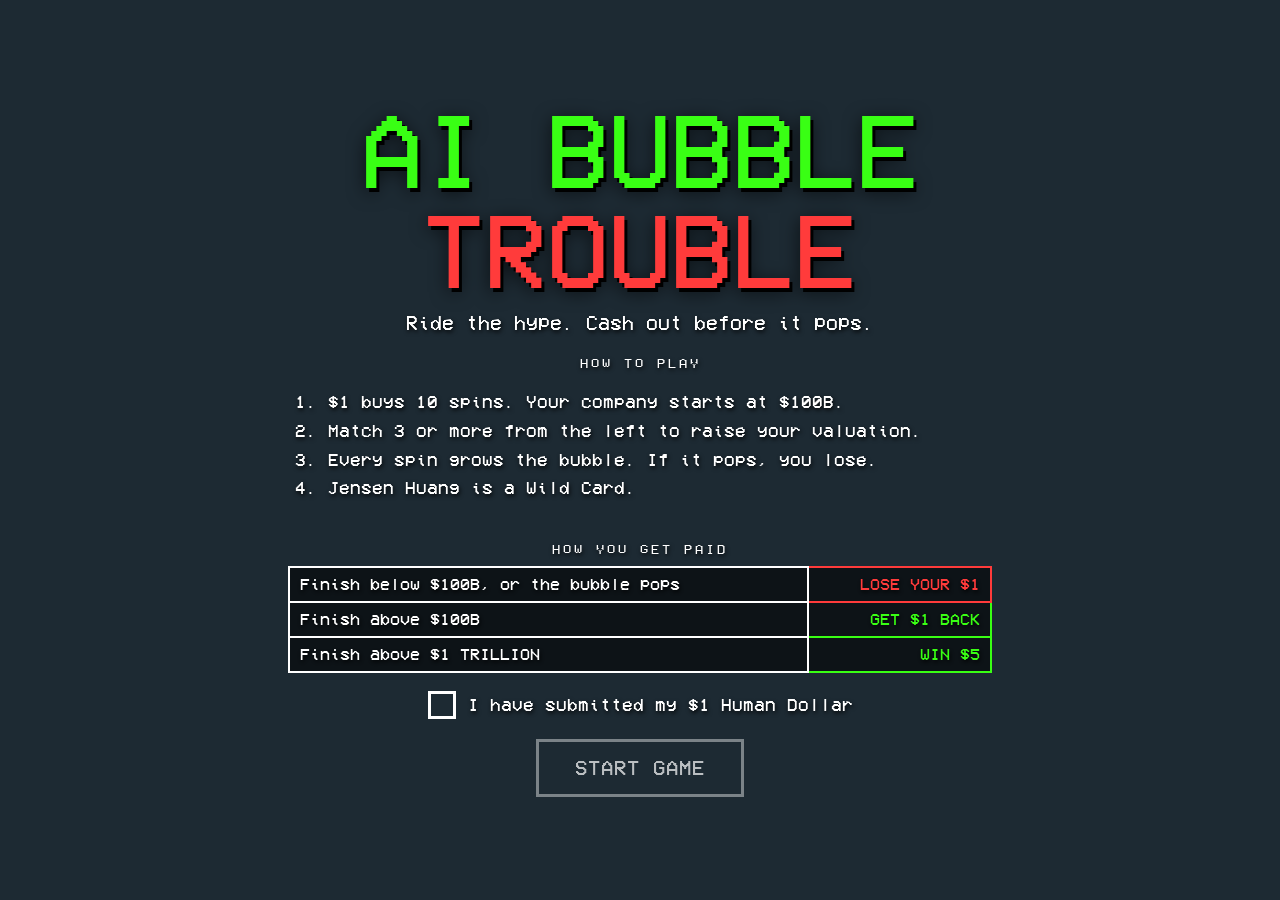
<file: index.html>
<!DOCTYPE html>
<html lang="en">
<head>
  <meta charset="UTF-8">
  <meta name="viewport" content="width=device-width, initial-scale=1.0">
  <title>AI Bubble Trouble</title>
  <link rel="stylesheet" href="style.css">
</head>
<body>

  <main>

    <!-- ============ 1. START SCREEN ============ -->
    <section class="screen active" id="startScreen">
      <!-- Background video: aerial view of the Lake Mariner data center (videos/data-center.mp4) -->
      <video class="intro-video" src="videos/data-center.mp4" autoplay muted loop playsinline></video>
      <div class="panel">
        <h1 class="logo"><span class="logo-green">AI Bubble</span> <span class="logo-red">Trouble</span></h1>
        <p class="tagline">Ride the hype. Cash out before it pops.</p>

        <h2 class="rules-title">How to Play</h2>
        <ol class="rules">
          <li>$1 buys 10 spins. Your company starts at $100B.</li>
          <li>Match 3 or more from the left to raise your valuation.</li>
          <li>Every spin grows the bubble. If it pops, you lose.</li>
          <li>Jensen Huang is a Wild Card.</li>
        </ol>

        <!-- What each ending pays -->
        <table class="payouts">
          <tr><th colspan="2">HOW YOU GET PAID</th></tr>
          <tr class="lose"><td>Finish below $100B, or the bubble pops</td><td>LOSE YOUR $1</td></tr>
          <tr class="win"><td>Finish above $100B</td><td>GET $1 BACK</td></tr>
          <tr class="win"><td>Finish above $1 TRILLION</td><td>WIN $5</td></tr>
        </table>

        <label class="checkbox">
          <input type="checkbox" id="paidCheckbox">
          <span class="box"></span>
          I have submitted my $1 Human Dollar
        </label>

        <button class="btn" id="startButton" disabled>Start Game</button>
      </div>
    </section>


    <!-- ============ 2. GAME SCREEN ============ -->
    <section class="screen" id="gameScreen">
      <!-- Scrolling stock tickers on all four edges. screen.js fills and moves them;
           they speed up as the game goes on. -->
      <div class="ticker ticker-top"><div class="ticker-track"></div></div>
      <div class="ticker ticker-bottom"><div class="ticker-track"></div></div>
      <div class="ticker ticker-left"><div class="ticker-track"></div></div>
      <div class="ticker ticker-right"><div class="ticker-track"></div></div>

      <div class="machine">

        <!-- Top: the latest breaking news -->
        <div class="headline" id="headline"></div>

        <!-- Middle: the 5 × 3 grid. Winning lines are drawn on top. -->
        <div class="reels" id="reels">
          <!-- Left: the bubble meter. It fills as the bubble grows; full = it pops. -->
          <div class="meter bubble-meter" id="bubbleMeter">
            <span class="meter-label">Bubble</span>
            <div class="meter-track"><div class="meter-fill" id="bubbleFill"></div></div>
            <span class="meter-value" id="bubbleMeterValue">0%</span>
            <!-- Hidden until the bubble pops: then it swells out of the meter and covers the screen -->
            <div class="bubble" id="bubble"></div>
          </div>
          <!-- Right: the valuation meter. Winnings fly into it. Finish above the BREAK EVEN line. -->
          <div class="meter goal-meter" id="goalMeter">
            <span class="meter-label">Valuation</span>
            <div class="meter-track">
              <div class="meter-fill" id="goalFill"></div>
              <div class="jackpot-mark">Jackpot</div>
              <div class="goal-line"><span>Break even</span></div>
            </div>
            <span class="meter-value" id="goalValue">$100B</span>
          </div>
          <div class="reel-box"><div class="reel" id="reel0"></div></div>
          <div class="reel-box"><div class="reel" id="reel1"></div></div>
          <div class="reel-box"><div class="reel" id="reel2"></div></div>
          <div class="reel-box"><div class="reel" id="reel3"></div></div>
          <div class="reel-box"><div class="reel" id="reel4"></div></div>
        </div>

        <!-- What just happened -->
        <p class="message" id="message"></p>

        <!-- Bottom: numbers on the left, SPIN in the middle, win and bubble on the right -->
        <footer class="info-bar">
          <div class="info spins-box">
            <span class="label">Spins left</span>
            <span class="value" id="spinsLeft">10</span>
          </div>

          <div class="spin-controls" id="spinControls">
            <button class="spin" id="spinButton">SPIN</button>
            <button class="auto" id="autoButton">AUTO<br>SPIN</button>
          </div>

          <!-- A small chart of the valuation, one bar per spin -->
          <div class="spin-chart">
            <span class="spin-chart-label">VALUATION / SPIN</span>
            <div class="spin-chart-bars" id="spinChart"></div>
          </div>

          <!-- Not shown any more (the valuation meter replaced them), but the code still
               keeps count: Total Raised appears on the end screen. -->
          <div class="hidden">
            <span id="totalRaised">$0</span>
            <span id="lastWin">$0</span>
            <span id="streak"></span>
          </div>
        </footer>

        <!-- Breaking news card: pops up in the middle when a NEWS symbol lands, then slides
             up and fades away. It never stops the game: read it or keep spinning. -->
        <div class="news-card" id="newsCard">
          <div class="news-card-picture" id="newsCardPicture"></div>
          <div class="news-card-text">
            <div class="news-card-tag"><span class="news-dot">!</span> Breaking news</div>
            <h2 class="news-card-headline" id="newsCardHeadline"></h2>
            <p class="news-card-effect" id="newsCardEffect"></p>
          </div>
        </div>

        <!-- Full-screen breaking news pop-up (only for stories marked fullScreen: the Jensen finale) -->
        <div class="news-popup hidden" id="newsPopup">
          <!-- The news symbol (so it's clear where the story came from), the photo,
               the headline and what it does -->
          <span class="news-dot news-icon">!</span>
          <div class="news-picture" id="newsPicture"></div>
          <h2 class="news-headline" id="newsHeadline"></h2>
          <p class="news-effect" id="newsEffect"></p>
        </div>

        <!-- Big win banner (LINE GO UP ... AGI ACHIEVED) -->
        <div class="win-banner" id="winBanner"></div>

        <!-- Final round pop-up (hidden until the last spin).
             Double Down is the big, obvious choice. Cash Out is small.
             The odds are hidden. If time runs out, it doubles down for you. -->
        <div class="final-round hidden" id="finalRound">
          <div class="final-title">FINAL ROUND</div>
          <p class="final-pitch" id="finalPitch"></p>
          <button class="btn dare" id="doubleDownButton">DOUBLE DOWN<small>One more spin: win $5 or lose it all</small></button>
          <p class="social-proof" id="socialProof"></p>
          <div class="decision-timer"><div id="decisionTimer"></div></div>
          <p class="decision-note" id="decisionNote"></p>
          <button class="cash-out-link" id="cashOutButton">or cash out and get your $1 back</button>
        </div>

      </div>
    </section>


    <!-- ============ 3. END SCREEN ============ -->
    <section class="screen" id="endScreen">
      <!-- The $5 win: a single money photo behind the result (shown instead of the slideshow). -->
      <img class="end-money" src="images/backgrounds/money.jpg" alt="">
      <!-- Slideshow behind the result: data center photos fade from one to the next.
           To add a photo, copy a line and change the file name (and update style.css). -->
      <div class="end-slideshow">
        <img src="images/backgrounds/data-center.jpg" alt="">
        <img src="images/backgrounds/data-center-2.jpg" alt="">
        <img src="images/backgrounds/data-center-3.jpg" alt="">
      </div>
      <div class="panel">
        <div class="end-icon" id="endIcon"></div>
        <h1 class="end-title" id="endTitle"></h1>
        <p class="end-text" id="endText"></p>
        <div class="reveal" id="reveal"></div>
        <div class="ticket hidden" id="ticket"></div>
        <button class="btn" id="resetButton">Reset</button>
      </div>
    </section>

  </main>


  <!-- Layers for the pop and money rain effects -->
  <div class="flash" id="flash"></div>
  <div class="effects" id="effects"></div>
  <div class="burst-banner" id="burstBanner">THE BUBBLE HAS BURST</div>

  <!-- The bubble pop: red floods the screen out of the bubble meter, and the
       valuation counts down to $0 in huge numbers -->
  <div class="flood" id="flood">
    <div class="crash">
      <div class="crash-label">Valuation</div>
      <div class="crash-number" id="crashNumber">$0</div>
      <div class="crash-note">The bubble popped</div>
    </div>
  </div>


  <!-- Scripts: order matters, each file uses the ones above it -->
  <script src="js/drawings.js"></script>      <!-- built-in pictures (no need to edit) -->
  <script src="js/settings.js"></script>      <!-- the numbers -->
  <script src="js/symbols.js"></script>       <!-- the reel symbols and their photos -->
  <script src="js/news-events.js"></script>   <!-- news events wording -->
  <script src="js/game.js"></script>
  <script src="js/sound.js"></script>
  <script src="js/screen.js"></script>
</body>
</html>
</file>
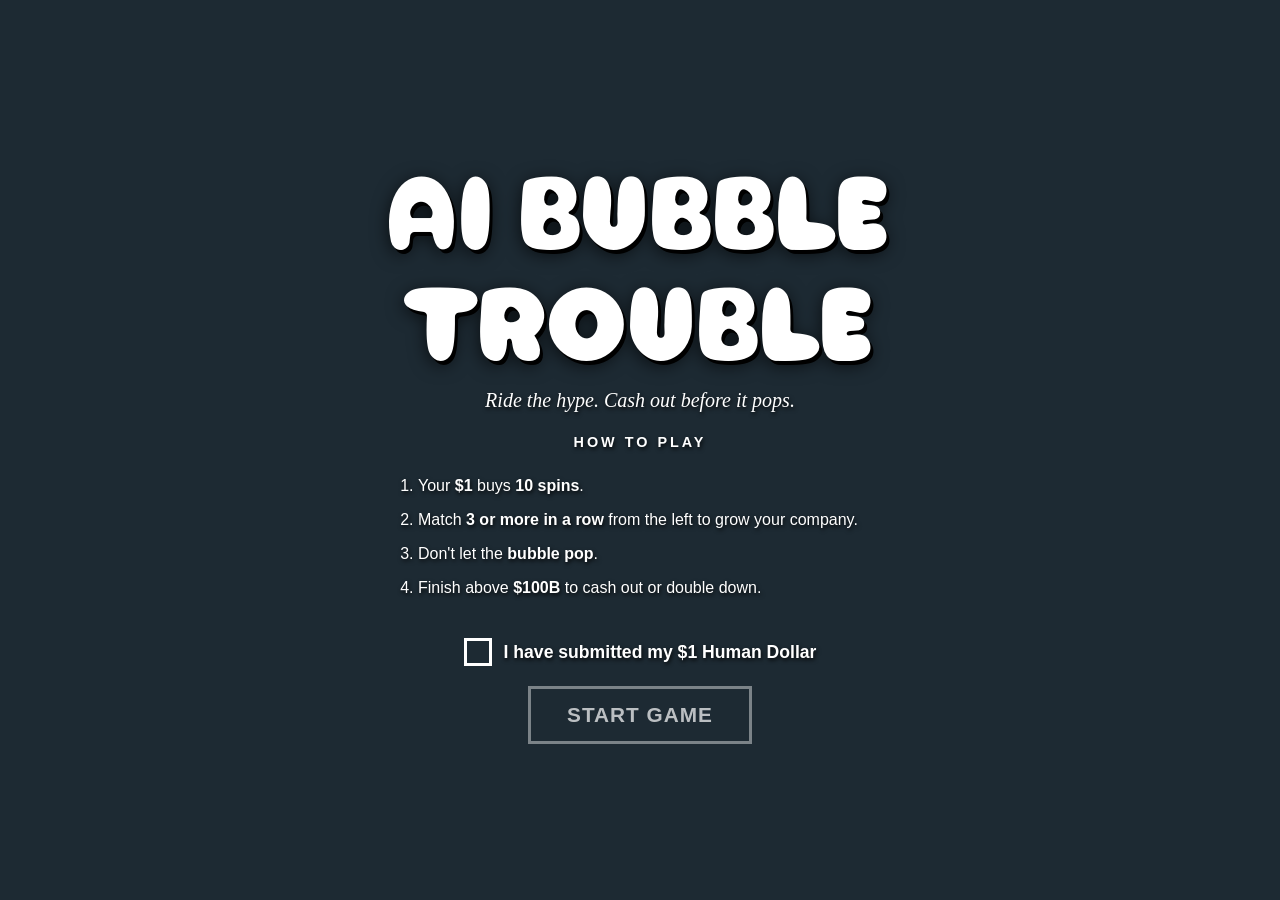
<file: ai-bubble-trouble 8/index.html>
<!DOCTYPE html>
<html lang="en">
<head>
  <meta charset="UTF-8">
  <meta name="viewport" content="width=device-width, initial-scale=1.0">
  <title>AI Bubble Trouble</title>
  <link rel="stylesheet" href="style.css">
</head>
<body>

  <main>

    <!-- ============ 1. START SCREEN ============ -->
    <section class="screen active" id="startScreen">
      <!-- Background video: aerial view of the Lake Mariner data center (videos/data-center.mp4) -->
      <video class="intro-video" src="videos/data-center.mp4" autoplay muted loop playsinline></video>
      <div class="panel">
        <h1 class="logo">AI <span>Bubble</span> Trouble</h1>
        <p class="tagline">Ride the hype. Cash out before it pops.</p>

        <h2 class="rules-title">How to Play</h2>
        <ol class="rules">
          <li>Your <strong>$1</strong> buys <strong>10 spins</strong>.</li>
          <li>Match <strong>3 or more in a row</strong> from the left to grow your company.</li>
          <li>Don't let the <strong>bubble pop</strong>.</li>
          <li>Finish above <strong>$100B</strong> to cash out or double down.</li>
        </ol>

        <label class="checkbox">
          <input type="checkbox" id="paidCheckbox">
          <span class="box"></span>
          I have submitted my $1 Human Dollar
        </label>

        <button class="btn" id="startButton" disabled>Start Game</button>
      </div>
    </section>


    <!-- ============ 2. GAME SCREEN ============ -->
    <section class="screen" id="gameScreen">
      <div class="machine">

        <!-- Top: the latest breaking news -->
        <div class="headline" id="headline"></div>

        <!-- Middle: the 5 × 3 grid. Winning lines are drawn on top. -->
        <div class="reels" id="reels">
          <div class="reel-box"><div class="reel" id="reel0"></div></div>
          <div class="reel-box"><div class="reel" id="reel1"></div></div>
          <div class="reel-box"><div class="reel" id="reel2"></div></div>
          <div class="reel-box"><div class="reel" id="reel3"></div></div>
          <div class="reel-box"><div class="reel" id="reel4"></div></div>
          <svg class="payline-layer" id="paylineLayer"></svg>
        </div>

        <!-- What just happened -->
        <p class="message" id="message"></p>

        <!-- Bottom: numbers on the left, SPIN in the middle, win and bubble on the right -->
        <footer class="info-bar">
          <div class="info spins-box">
            <span class="label">Spins left</span>
            <span class="value" id="spinsLeft">10</span>
          </div>
          <!-- The big number only ever goes up. The real valuation is the small one below it. -->
          <div class="info valuation-box">
            <span class="label">Total raised</span>
            <span class="value" id="totalRaised">$0</span>
          </div>

          <div class="spin-controls" id="spinControls">
            <button class="spin" id="spinButton">SPIN</button>
          </div>

          <div class="info win-box">
            <span class="label">Win</span>
            <span class="value win-value" id="lastWin">$0</span>
            <span class="streak" id="streak"></span>
          </div>

          <!-- The Bubble. It grows each spin and explodes across the screen when it pops. -->
          <div class="info bubble-slot">
            <div class="bubble" id="bubble">
              <span id="bubblePercent">0%</span>
              <small>BUBBLE</small>
            </div>
          </div>
        </footer>

        <!-- Breaking news pop-up (shows when a NEWS symbol lands) -->
        <div class="news-popup hidden" id="newsPopup">
          <div class="news-tag" id="newsTag"></div>
          <div class="news-picture" id="newsPicture"></div>
          <h2 class="news-headline" id="newsHeadline"></h2>
          <p class="news-effect" id="newsEffect"></p>
          <p class="news-when" id="newsWhen"></p>
          <div class="news-timer"><div id="newsTimer"></div></div>
        </div>

        <!-- Big win banner (LINE GO UP ... AGI ACHIEVED) -->
        <div class="win-banner" id="winBanner"></div>

        <!-- Final round pop-up (hidden until the last spin).
             Double Down is the big, obvious choice. Cash Out is small.
             The odds are hidden. If time runs out, it doubles down for you. -->
        <div class="final-round hidden" id="finalRound">
          <div class="final-title">FINAL ROUND</div>
          <p class="final-pitch" id="finalPitch"></p>
          <button class="btn dare" id="doubleDownButton">DOUBLE DOWN<small>Go for $5</small></button>
          <p class="social-proof" id="socialProof"></p>
          <div class="decision-timer"><div id="decisionTimer"></div></div>
          <p class="decision-note" id="decisionNote"></p>
          <button class="cash-out-link" id="cashOutButton">or cash out for $1</button>
        </div>

      </div>
    </section>


    <!-- ============ 3. END SCREEN ============ -->
    <section class="screen" id="endScreen">
      <div class="panel">
        <div class="end-icon" id="endIcon"></div>
        <h1 class="end-title" id="endTitle"></h1>
        <p class="end-text" id="endText"></p>
        <div class="reveal" id="reveal"></div>
        <div class="ticket hidden" id="ticket"></div>
        <button class="btn" id="resetButton">Reset</button>
      </div>
    </section>

  </main>


  <!-- Layers for the pop and money rain effects -->
  <div class="flash" id="flash"></div>
  <div class="effects" id="effects"></div>
  <div class="burst-banner" id="burstBanner">THE BUBBLE HAS BURST</div>


  <!-- Scripts: order matters, each file uses the ones above it -->
  <script src="js/drawings.js"></script>      <!-- built-in pictures (no need to edit) -->
  <script src="js/settings.js"></script>      <!-- the numbers -->
  <script src="js/symbols.js"></script>       <!-- the reel symbols and their photos -->
  <script src="js/news-events.js"></script>   <!-- news events wording -->
  <script src="js/game.js"></script>
  <script src="js/sound.js"></script>
  <script src="js/screen.js"></script>
</body>
</html>
</file>
<file: style.css>
/* =====================================================================
   AI BUBBLE TROUBLE · STYLES
   A stock-trading-terminal look: black, white, green (up) and red (down).
   One font everywhere: VCR OSD Mono, the pixel "LED board" font.

   Sections:
     1. Colors, fonts and sizes
     2. Page basics
     3. Buttons
     4. Start and end screens
     5. Game screen: top bar and reels
     6. Game screen: bottom bar and SPIN button
     7. Pop-ups: breaking news and final round
     9. The Bubble
    10. Effects (money rain, the pop)
    11. Rising tension (danger / critical / collapse)
    12. Smaller screens
   ===================================================================== */


/* ---------- 1. Colors, fonts and sizes ---------- */
:root {
  --black: #000;
  --white: #fff;
  --light-gray: #eee;
  --gray: #888;

  /* One font for everything: VCR OSD Mono (fonts/vcr-osd-mono.ttf).
     Both names point at it; they are left over from when there were two fonts. */
  --sans: "VCR OSD Mono", "Courier New", monospace;
  --serif: "VCR OSD Mono", "Courier New", monospace;
  --up: #39ff14;     /* green: up, good */
  --down: #ff3b3b;   /* red: down, bad */

  /* How big one symbol is. 250px = space for everything else on the screen. */
  --ticker: 22px;   /* how thick the stock tickers around the edge are */
  --row-height: clamp(70px, min(calc((100vh - 225px) / 3), calc((100vw - 520px) / 5)), 340px);   /* also leaves room at the sides for the two meters */
  --gap: 10px;              /* the white space between symbols */
}


/* ---------- 2. Page basics ---------- */
* { box-sizing: border-box; margin: 0; padding: 0; border-radius: 0; }

body {
  min-height: 100vh;
  font-family: var(--serif);
  color: var(--black);
  background: var(--white);
  overflow-x: hidden;
}

main {
  min-height: 100vh;
  display: flex;
  align-items: center;
  justify-content: center;
  padding: 10px 12px;
}

.screen { display: none; width: 100%; justify-content: center; }
.screen.active { display: flex; animation: fade-in 0.3s ease; }
@keyframes fade-in { from { opacity: 0; } }

.hidden { display: none !important; }

@font-face { font-family: "VCR OSD Mono"; src: url("fonts/vcr-osd-mono.ttf") format("truetype"); }
/* The font comes in one weight, so the browser is told not to fake a bold or an italic */
body { font-synthesis: none; }


/* ---------- 3. Buttons ---------- */
/* Default: black with white text. Add "outline" for white with black text. */
.btn {
  padding: 14px 36px;
  font-family: var(--serif);
  font-size: 1.3rem;
  font-weight: 700;
  text-transform: uppercase;
  letter-spacing: 1px;
  color: var(--white);
  background: var(--black);
  border: 3px solid var(--black);
  cursor: pointer;
}
.btn:hover:not(:disabled)  { background: #333; }
.btn:active:not(:disabled) { transform: translateY(2px); }
.btn:disabled { color: var(--gray); background: var(--light-gray); border-color: var(--light-gray); cursor: not-allowed; }
.btn small { display: block; margin-top: 2px; font-size: 0.8rem; font-weight: 400; text-transform: none; letter-spacing: 0; }

.btn.outline { color: var(--black); background: var(--white); }
.btn.outline:hover { background: var(--light-gray); }


/* ---------- 4. Start and end screens ---------- */
.panel {
  width: 100%;
  max-width: 760px;
  padding: 24px 28px;
  text-align: center;
  background: var(--white);
}

.logo { font-family: var(--sans); font-size: clamp(2.6rem, 7vw, 4.6rem); font-weight: 400; line-height: 1.05; text-transform: uppercase; }
.logo span { display: inline-block; padding: 0 8px; color: var(--white); background: var(--black); }

.tagline     { margin: 10px 0 22px; font-family: var(--serif); font-size: 1.25rem; }
.rules-title { margin-bottom: 10px; font-family: var(--sans); font-size: 0.9rem; letter-spacing: 3px; text-transform: uppercase; }
.rules {
  margin-bottom: 32px;                  /* air between the rules and HOW YOU GET PAID */
  padding: 4px 0 4px 40px;
  text-align: left;
  font-size: 1.1rem;
  line-height: 1.35;
}
.rules li { margin: 5px 0; }
/* The three ways a game can end, and what each one pays */
.payouts { width: 100%; margin: 0 0 18px; border-collapse: collapse; font-size: 1.05rem; text-align: left; }
.payouts th { padding: 0 0 8px; font-weight: 400; font-size: 0.9rem; letter-spacing: 3px; text-align: center; text-transform: uppercase; }   /* the same size as HOW TO PLAY */
.payouts td { padding: 7px 10px; border: 2px solid currentColor; }
.payouts td:last-child { text-align: right; white-space: nowrap; }
.payouts .win  td:last-child { color: var(--up); }
.payouts .lose td:last-child { color: var(--down); }
#startScreen .payouts td { background: rgba(0, 0, 0, 0.55); }

/* The "I have submitted my $1" checkbox */
.checkbox {
  display: flex;
  align-items: center;
  justify-content: center;
  gap: 12px;
  margin-bottom: 20px;
  font-size: 1.1rem;
  font-weight: 700;
  cursor: pointer;
}
.checkbox input { position: absolute; opacity: 0; }
.checkbox .box { width: 28px; height: 28px; display: grid; place-items: center; border: 3px solid var(--black); }
.checkbox input:checked + .box { background: var(--black); }
.checkbox input:checked + .box::after { content: "✓"; color: var(--white); font-weight: 700; }
.checkbox input:focus-visible + .box { outline: 3px solid var(--gray); outline-offset: 3px; }

/* Start screen: the data center video fills the page behind the white text.
   To use a different video, replace videos/data-center.mp4. */
body:has(#startScreen.active) { background: #1d2a33; }
.intro-video {
  position: fixed;
  inset: 0;
  z-index: -2;
  width: 100%;
  height: 100%;
  object-fit: cover;
}
#startScreen .panel { color: var(--white); background: none; text-shadow: 1px 2px 4px rgba(0, 0, 0, 0.9); }   /* drop shadow so the small text reads over the video */
#startScreen .btn { text-shadow: none; }
#startScreen .logo { text-shadow: 3px 4px 0 var(--black), 0 4px 18px rgba(0, 0, 0, 0.7); }   /* black drop shadow over the video */
/* The title is huge on the intro: it grows with the screen's width and height, and is allowed
   to be wider than the rules panel under it */
#startScreen .logo {
  width: calc(100% + 160px);
  max-width: 96vw;
  margin: 0 0 0 -80px;
  font-size: clamp(2.6rem, min(8.2vw, 12.4vh), 6.8rem);
  line-height: 0.95;
}
/* Shorter screens (a laptop's 720p): the same content, a little tighter, so the intro still fits */
@media (max-height: 800px) {
  #startScreen .panel   { padding-top: 8px; padding-bottom: 8px; }
  #startScreen .tagline { margin: 4px 0 10px; font-size: 1.1rem; }
  #startScreen .rules-title { margin-bottom: 4px; }
  #startScreen .rules   { margin-bottom: 20px; padding-top: 0; padding-bottom: 0; font-size: 1rem; line-height: 1.25; }
  #startScreen .rules li { margin: 2px 0; }
  #startScreen .payouts { margin-bottom: 10px; font-size: 0.95rem; }
  #startScreen .payouts td { padding: 4px 10px; }
  #startScreen .checkbox { margin-bottom: 12px; }
}
#startScreen .logo span { display: block; padding: 0; background: none; }
#startScreen .logo .logo-green { color: var(--up); }    /* AI BUBBLE in green ... */
#startScreen .logo .logo-red   { color: var(--down); }  /* ... TROUBLE in red */
#startScreen .checkbox .box { border-color: var(--white); }
#startScreen .checkbox input:checked + .box { background: var(--white); }
#startScreen .checkbox input:checked + .box::after { color: var(--black); }
#startScreen .btn { color: var(--black); background: var(--white); border-color: var(--white); }
#startScreen .btn:hover:not(:disabled) { background: var(--light-gray); }
#startScreen .btn:disabled { color: var(--white); background: none; border-color: rgba(255, 255, 255, 0.6); opacity: 0.7; }

/* End screen */
.end-icon  { margin-bottom: 6px; font-size: 5rem; }
.end-title { margin-bottom: 10px; font-size: clamp(2.2rem, 8vw, 3.4rem); font-weight: 400; text-transform: uppercase; }   /* YOU LOST YOUR DOLLAR */
.end-text  { margin-bottom: 22px; font-size: 1.1rem; line-height: 1.5; }
/* End screen: a slideshow of data center photos behind the result card.
   Each photo shows for 5 seconds, then fades into the next (15 seconds for all 3).
   Adding a 4th photo? Add it in index.html, change 15s to 20s, and give it a 15s delay. */
body:has(#endScreen.active) { background: #333; }
.end-slideshow { position: fixed; inset: 0; z-index: -1; overflow: hidden; }
.end-slideshow img {
  position: absolute;
  inset: 0;
  width: 100%;
  height: 100%;
  object-fit: cover;
  opacity: 0;
  animation: slideshow 15s linear infinite;
}
.end-slideshow img:nth-child(2) { animation-delay: 5s; }
.end-slideshow img:nth-child(3) { animation-delay: 10s; }
@keyframes slideshow {
  0%   { opacity: 0; }
  8%   { opacity: 1; }   /* fade in over about a second */
  33%  { opacity: 1; }
  41%  { opacity: 0; }   /* fade out while the next one fades in */
  100% { opacity: 0; }
}

/* The $5 win swaps the data center slideshow for the money photo */
.end-money { display: none; position: fixed; inset: 0; z-index: -1; width: 100%; height: 100%; object-fit: cover; }
#endScreen.jackpot .end-money { display: block; }
#endScreen.jackpot .end-slideshow { display: none; }

#endScreen.lost .panel   { color: var(--white); background: var(--black); }
#endScreen.lost .btn     { color: var(--black); background: var(--white); border-color: var(--white); }

/* Cash-out ticket */
.ticket {
  max-width: 340px;
  margin: 0 auto 22px;
  padding: 14px 16px;
  text-align: left;
  border: 2px dashed var(--black);
}
.ticket-head { padding-bottom: 8px; margin-bottom: 8px; font-weight: 700; text-align: center; border-bottom: 2px dashed var(--black); }
.ticket-row  { font-family: var(--sans); display: flex; justify-content: space-between; gap: 10px; padding: 2px 0; font-size: 0.9rem; }
.ticket-foot { padding-top: 8px; margin-top: 8px; font-size: 0.8rem; text-align: center; border-top: 2px dashed var(--black); }


/* ---------- 5. Game screen: top bar and reels ---------- */
/* The black-and-white chip photo fills the page behind the game. --dim darkens it
   (0 = not at all); it only goes fully dark when the bubble pops.
   To use a different photo, replace images/backgrounds/chip-bw.jpg. */
body { --dim: 0.55; }   /* the photo is very busy, so it is darkened to keep the text readable */
body:has(#gameScreen.active) {
  background: linear-gradient(rgba(0, 0, 0, var(--dim)), rgba(0, 0, 0, var(--dim))),
              #000 url("images/backgrounds/chip-bw.jpg") center / cover no-repeat fixed;
}
/* ----- Stock tickers on all four edges of the game screen ----- */
#gameScreen { padding: var(--ticker); }
.ticker {
  position: fixed;
  z-index: 5;
  overflow: hidden;
  background: var(--black);
  font-family: var(--sans);
  font-size: 0.8rem;
  line-height: var(--ticker);
  white-space: nowrap;
  text-shadow: none;
}
.ticker-top    { top: 0; left: 0; right: 0; height: var(--ticker); }
.ticker-bottom { bottom: 0; left: 0; right: 0; height: var(--ticker); }
.ticker-left   { left: 0; top: var(--ticker); bottom: var(--ticker); width: var(--ticker); }
.ticker-right  { right: 0; top: var(--ticker); bottom: var(--ticker); width: var(--ticker); }
.ticker-left, .ticker-right { writing-mode: vertical-rl; }   /* the side ones read top to bottom */
.ticker-track { display: inline-block; will-change: transform; }
.ticker-track span { margin: 0 14px; }
.ticker-left .ticker-track span, .ticker-right .ticker-track span { margin: 14px 0; }
.ticker .up   { color: var(--up); }
.ticker .down { color: var(--down); }
.ticker .flat { color: var(--white); }

.machine {
  position: relative;
  width: 100%;              /* fills the whole screen */
  padding: 12px 18px 10px;
  text-align: center;
  color: var(--white);
  text-shadow: 1px 2px 4px rgba(0, 0, 0, 0.6);   /* drop shadow so white text reads over the sky */
}
.spin, .bubble, .news-popup, .final-round { text-shadow: none; }

/* Breaking news headline across the top */

/* The line of text above the reels and the one below them are switched off.
   (Delete this rule to bring them back.) */
.headline, .message { display: none !important; }

.headline {                 /* news headline: Times New Roman */
  min-height: 2em;
  margin-bottom: 8px;
  display: flex;
  align-items: center;
  justify-content: center;
  padding: 6px 12px;
  font-family: var(--serif);
  font-size: 1.6rem;
  font-weight: 400;
}
.headline.slam { animation: slam 0.4s ease-out; }
@keyframes slam { from { transform: scale(1.15); opacity: 0; } }

/* The 5 reels: square symbols side by side, centered */
.reels {
  position: relative;
  width: fit-content;
  margin: 0 auto;
  display: flex;
  gap: 10px;
}
/* ----- The two meters beside the reels -----
   Left: the bubble (white, fills toward the pop). Right: the valuation (green above
   the GOAL line, red below it). */
.meter {
  position: absolute;
  top: 3%;                  /* a little shorter than the reels, with air above and below */
  bottom: 3%;
  width: 64px;
  display: flex;
  flex-direction: column;
  align-items: center;
  gap: 10px;
  font-family: var(--sans);
  text-shadow: none;
}
.bubble-meter { right: calc(100% + 78px); }   /* 78px of space between the reels and each meter */
.goal-meter   { left:  calc(100% + 78px); }
.meter-label { padding: 2px 6px; font-size: 0.7rem; font-weight: 700; letter-spacing: 2px; text-transform: uppercase; white-space: nowrap; background: var(--black); }
.meter-value { padding: 2px 6px; font-size: 1.9rem; font-weight: 700; white-space: nowrap; font-variant-numeric: tabular-nums; background: var(--black); }
.meter-track {
  position: relative;
  flex: 1;
  width: 100%;
  background: rgba(0, 0, 0, 0.75);
  border: 3px solid var(--white);
}
.meter-fill {
  position: absolute;
  left: 0;
  right: 0;
  bottom: 0;
  height: 0;
  background: var(--white);
  transition: height 0.5s cubic-bezier(0.2, 0.8, 0.2, 1), background 0.3s;
}
.goal-meter .meter-fill { background: var(--up); }   /* the valuation bar is always green */
/* JACKPOT, written across the top of the valuation meter */

/* The BREAK EVEN line, halfway up the valuation meter */
.goal-line { position: absolute; left: -8px; right: -8px; bottom: 50%; border-top: 3px dashed var(--white); }
/* JACKPOT, written across the top of the valuation meter ($1 trillion) */
.jackpot-mark {
  position: absolute;
  top: 4px;
  left: 0;
  right: 0;
  z-index: 1;
  font-size: 0.6rem;
  font-weight: 700;
  letter-spacing: 1px;
  text-transform: uppercase;
  text-align: center;
  color: var(--white);
  mix-blend-mode: difference;   /* stays readable when the bar rises behind it */
}
.goal-line span {
  position: absolute;
  left: calc(100% + 4px);
  top: -0.6em;
  padding: 1px 4px;
  font-size: 0.65rem;
  font-weight: 700;
  letter-spacing: 2px;
  text-transform: uppercase;
  background: var(--black);
}
/* The meter jumps a little each time money lands in it */
.goal-meter.bump .meter-track { animation: meter-bump 0.25s ease-out; }
@keyframes meter-bump { 40% { transform: scale(1.12, 1.03); } }
/* When the bubble pops, the meter breaks apart and red floods the screen (see .flood) */
.bubble-meter.broken { animation: meter-break 0.5s ease-in forwards; }
@keyframes meter-break {
  30%  { transform: scale(1.25, 1.06); opacity: 1; }
  100% { transform: scale(2.2, 1.3); opacity: 0; }
}

/* The bubble meter: always red, and it shakes as it gets close to popping */
.bubble-meter .meter-fill { background: var(--down); }
.bubble-meter.danger .meter-value { color: var(--down); }
.bubble-meter.danger { animation: meter-shake 0.18s linear infinite; }
@keyframes meter-shake {
  25% { transform: translate(-3px, 1px) rotate(-0.6deg); }
  50% { transform: translate(2px, -2px); }
  75% { transform: translate(3px, 2px) rotate(0.6deg); }
}
@media (max-width: 1100px) { .meter { display: none; } }           /* no room on a narrow screen */

.reel-box {                 /* the window you look through */
  position: relative;
  width: calc(var(--row-height) - var(--gap));   /* same as the symbol's height, so it's square */
  height: calc(var(--row-height) * 3);   /* shows all 3 rows */
  background: none;         /* see-through: the chip shows behind the symbols */
}
/* The window only clips while a reel is moving (to hide the strip). Once the reels
   land, nothing clips, so a popping circle can swell and burst without being cut off. */
.reel-box.moving { overflow: hidden; }
/* A win lights up every winning symbol with a neon green ring
   (the other symbols stay as they are) */
.symbol img { transition: opacity 0.3s; }
.symbol.win img { outline: 6px solid var(--up); outline-offset: -6px; }   /* drawn just inside the circle, so it never gets cut off */

/* Every symbol is a square. A thin white gap (--gap) separates the symbols in a reel. */
.symbol {
  height: var(--row-height);
  padding: calc(var(--gap) / 2) 0;
  background-clip: content-box;   /* the tile color stops at the gap */
  user-select: none;
}
.symbol svg, .symbol img { width: 100%; height: 100%; display: block; }
.symbol img { object-fit: cover; }   /* non-square photos are cropped to a square */
/* Every CEO and logo sits in a white circle (the news globe doesn't) */
.symbol:not([data-id="news"]) img { background: var(--white); border-radius: 50%; }
/* Logos get room around them inside the circle */
.symbol[data-id="chatgpt"] img,
.symbol[data-id="gemini"] img,
.symbol[data-id="claude"] img { padding: 16%; object-fit: contain; }


/* The symbols are the only thing in color. Everything else is black and white,
   including emoji and news photos. */

/* Winning symbols get a thick black frame, NEWS symbols flash */
/* Winning and NEWS symbols stay still (no bobbing or pulsing) */
/* (When Double Down loses, the whole grid is red NEWS symbols. They stay solid, not faded, until the red flood covers them.) */

/* Message under the reels */
.message {
  min-height: 1.8em;
  margin: 6px 0;
  display: flex;
  align-items: center;
  justify-content: center;
  font-size: 1.5rem;
  font-weight: 400;
}
.message.big  { font-size: 1.7rem; }
.message.meh  { color: #ccc; }


/* ---------- 6. Game screen: bottom bar and SPIN button ---------- */
/* Layout: [spins] [valuation]  [ SPIN ]  [win] [bubble] */
/* Bottom bar: Spins Left on the left, SPIN in the exact middle, AUTO SPIN on the right,
   evenly spaced under the reels */
.info-bar {
  display: grid;
  grid-template-columns: 1fr auto 1fr;
  grid-template-areas: "spins controls chart";
  align-items: center;
  /* as wide as the reels plus both meters, so Spins Left sits under the bubble meter
     and the chart under the valuation meter (each meter is 78px away and 64px wide) */
  width: calc((var(--row-height) - var(--gap)) * 5 + 40px + 2 * (78px + 64px));
  max-width: 100%;
  margin: 0 auto;
  padding: 34px 0 0;   /* space between the reels and the bar */
}
.spins-box     { grid-area: spins; justify-self: start; margin-left: 68px; }   /* starts at the bubble meter's right edge */
.spin-controls { grid-area: controls; display: flex; align-items: center; gap: 72px; }   /* SPIN and AUTO SPIN as a pair, in the middle */
.spin-chart    { grid-area: chart; justify-self: end; }

.info  { display: flex; flex-direction: column; justify-content: center; padding: 6px 8px; }
.label { font-family: var(--sans); font-size: 0.75rem; letter-spacing: 2px; text-transform: uppercase; }
.value { font-family: var(--sans); font-size: 2rem; font-weight: 700; line-height: 1.15; font-variant-numeric: tabular-nums; }
.valuation-box .value { font-size: 2.6rem; }
.sub   { font-size: 0.8rem; color: #ccc; }

/* Little animations when numbers change */
.valuation-box { position: relative; }
/* Total Raised: neon green and bigger while it counts up */
#totalRaised { display: inline-block; transition: transform 0.25s, color 0.25s; }
#totalRaised.counting { color: var(--up); transform: scale(1.25); }
/* The "+$12.4B" that floats up out of Total Raised */
.money-float {
  position: absolute;
  left: 50%;
  bottom: 70%;
  font-family: var(--sans);
  font-size: 1.8rem;
  font-weight: 700;
  color: var(--up);
  white-space: nowrap;
  pointer-events: none;
  z-index: 20;              /* floats in front of the reels */
  text-shadow: 2px 3px 0 var(--black);
  animation: money-float 1.8s ease-out forwards;
}
@keyframes money-float {
  0%   { opacity: 0; transform: translate(-50%, 20px) scale(0.7); }
  15%  { opacity: 1; transform: translate(-50%, 0) scale(1.15); }
  100% { opacity: 0; transform: translate(-50%, -110px) scale(1); }
}
#spinsLeft.low       { text-decoration: underline; }
/* The little valuation chart at the bottom right: one bar per spin, green if the
   valuation rose on that spin, red if it fell. The dashed line is break-even. */
.info-bar { position: relative; }
.spin-chart {
  position: relative;
  width: 150px;
  height: 86px;                  /* the same height as the SPIN button */
  font-family: var(--sans);
  text-shadow: none;
}
.spin-chart-label { position: absolute; left: 0; bottom: calc(100% + 4px); font-size: 0.65rem; letter-spacing: 1px; white-space: nowrap; }
.spin-chart-bars {
  position: absolute;
  inset: 0;
  display: flex;
  align-items: flex-end;
  gap: 2px;
  padding: 0 3px;
  background: rgba(0, 0, 0, 0.75);
  border: 2px solid var(--white);
}
.spin-chart-bars::after {        /* the break-even line, halfway up */
  content: "";
  position: absolute;
  left: 0;
  right: 0;
  bottom: 50%;
  border-top: 2px dashed var(--white);
  opacity: 0.7;
}
/* One candlestick per spin: a thin wick behind a fatter body */
.candle { position: relative; flex: 1; max-width: 12px; height: 100%; }
.candle i { position: absolute; left: 50%; transform: translateX(-50%); background: var(--up); }
.candle .wick { width: 2px; }
.candle .body { width: 7px; }
.candle.down i { background: var(--down); }
@media (max-width: 1100px) {
  .spin-chart { display: none; }
  /* no meters at this size, so the bar is only as wide as the reels */
  .info-bar { width: calc((var(--row-height) - var(--gap)) * 5 + 40px); }
  .spins-box { margin-left: 0; }
}

/* Spins left: big, right beside the SPIN button */
.spins-box { align-items: center; height: 86px; padding: 0; text-align: center; }   /* the same height as the buttons, label centered over the number */
.spins-box .label { font-size: 0.85rem; font-weight: 700; }
.spins-box .value { font-size: 3.6rem; line-height: 1; }
@keyframes went-up    { 30% { transform: scale(1.12); } }
@keyframes went-down  { 30% { transform: scale(0.9); } }

/* The big SPIN button in the middle */
/* AUTO: a small button beside SPIN. Black with green text while autospin is on. */
.auto {
  width: 160px;
  height: 86px;
  font-family: var(--serif);
  font-size: 1.35rem;
  font-weight: 700;
  letter-spacing: 2px;
  line-height: 1.3;
  color: var(--white);
  background: var(--black);
  border: 3px solid var(--white);
  cursor: pointer;
  text-shadow: none;
}
.auto.on { color: var(--up); background: var(--black); border-color: var(--up); }
.spin {
  width: 260px;
  height: 86px;
  font-family: var(--serif);
  font-size: 2.8rem;
  font-weight: 700;
  letter-spacing: 8px;
  color: var(--black);
  background: var(--white);
  border: none;
  cursor: pointer;
}
.spin:hover:not(:disabled)  { background: var(--light-gray); }
.spin:active:not(:disabled) { transform: translateY(3px); }
.spin:disabled { animation: none; color: #ccc; background: rgba(255, 255, 255, 0.2); border-color: var(--light-gray); box-shadow: none; cursor: not-allowed; }


/* ---------- 7. Pop-ups: breaking news and final round ---------- */
/* Both sit in the middle of the machine and dim everything behind them */
.news-popup, .final-round {
  color: var(--black);      /* black text on the white pop-up (the rest of the game is white text) */
  position: absolute;
  left: 50%;
  top: 45%;
  transform: translate(-50%, -50%);
  background: var(--white);
  box-shadow: 0 0 0 100vmax rgba(0, 0, 0, 0.65);
}

/* The news card (black text on white): pops up in the middle of the reels, holds, then slides up and fades
   away. The game keeps going underneath it. */
.news-card {
  position: fixed;
  top: 42%;
  left: 50%;
  z-index: 60;                          /* in front of the money rain and win text */
  width: min(calc((var(--row-height) - var(--gap)) * 5 + 40px), 96%);   /* as wide as the reels */
  height: 26vh;
  display: flex;
  align-items: stretch;
  color: var(--black);
  background: var(--white);
  /* A black outline and a hard black drop shadow, like the win text, so the card sticks out */
  box-shadow: 0 0 0 4px var(--black), 10px 10px 0 var(--black);
  text-align: left;
  text-shadow: none;
  pointer-events: none;                 /* clicks go straight through to the game */
  opacity: 0;
  transform: translate(-50%, -50%);
}
.news-card.show { animation: news-card 3s linear forwards; }   /* screen.js sets the real length */
/* It starts tiny, on top of the NEWS symbol that triggered it (--from-x / --from-y are set
   by screen.js), and grows out of it into the middle. Then it rises at a steady speed and
   only starts to fade once it's near the top of the screen. */
@keyframes news-card {
  0%   { opacity: 1; transform: translate(calc(-50% + var(--from-x, 0px)), calc(-50% + var(--from-y, 0px))) scale(0.04); animation-timing-function: cubic-bezier(0.2, 0.9, 0.3, 1); }
  14%  { opacity: 1; transform: translate(-50%, -50%) scale(1); }
  60%  { opacity: 1; transform: translate(-50%, calc(-50% - 21vh)); }   /* it holds, then fades slowly over the last stretch */
  100% { opacity: 0; transform: translate(-50%, calc(-50% - 36vh)); }
}
.news-card-picture { flex: none; height: 100%; aspect-ratio: 16 / 9; }
.news-card-picture:empty { display: none; }
.news-card-picture img { width: 100%; height: 100%; object-fit: cover; display: block; }
.news-card-text { flex: 1; display: flex; flex-direction: column; justify-content: center; gap: 6px; padding: 10px 24px; min-width: 0; }
.news-card-tag { display: flex; align-items: center; gap: 8px; font-family: var(--sans); font-size: 0.75rem; font-weight: 700; letter-spacing: 3px; text-transform: uppercase; }
.news-card-tag .news-dot { width: 24px; height: 24px; font-size: 16px; }
.news-card-headline { font-family: var(--serif); font-size: clamp(1.2rem, 2.3vw, 2rem); font-weight: 400; line-height: 1.1; }
.news-card-effect { font-family: var(--sans); font-size: clamp(1rem, 1.6vw, 1.4rem); font-weight: 700; letter-spacing: 1px; }
/* The effect sits on a block of color so it reads on the white card:
   black on neon green for good news, white on red for bad */
.news-card-effect { align-self: flex-start; padding: 3px 8px; }
.news-card.good .news-card-effect { color: var(--black); background: var(--up); }
.news-card.bad  .news-card-effect { color: var(--white); background: var(--down); }
/* The news effect flashing over Total Raised */
.money-float.good, .money-float.bad { bottom: 135%; }   /* higher up, so it doesn't sit on a "+$12B" win */
.money-float.good { color: var(--up); }
.money-float.bad  { color: var(--down); }

/* Breaking news: black text on white. It grows out of the NEWS symbol that
   triggered it (screen.js sets --from-x / --from-y to where that symbol is). */
.news-popup {
  z-index: 8;
  width: min(1000px, 94%);
  padding: 18px 30px 20px;
  color: var(--black);
  background: var(--white);
  cursor: pointer;
  animation: news-from-symbol 0.8s cubic-bezier(0.2, 0.8, 0.2, 1);
}
@keyframes news-from-symbol {
  from {
    transform: translate(calc(-50% + var(--from-x, 0px)), calc(-50% + var(--from-y, 0px))) scale(0.08);
    opacity: 0.4;
  }
}
/* The news symbol, repeated at the top of the pop-up */
.news-icon { width: 56px; height: 56px; margin: 0 auto 10px; font-size: 38px; }

/* The NEWS symbol: a "!" in the pixel font inside a circle.
   Neon green for good news, red for bad news. */
.news-dot {
  text-shadow: none;          /* no drop shadow on the "!" */
  letter-spacing: 0;          /* the news card's wide letter spacing would push the "!" off-center */
  box-sizing: border-box;
  padding: 0 0 0.096em 0.096em;   /* this font's "!" sits low and to the left of its box: this nudges it to the exact middle of the circle */
  display: flex;
  align-items: center;
  justify-content: center;
  border-radius: 50%;
  font-family: var(--sans);
  line-height: 1;
  color: var(--black);
  background: var(--up);
}
.news-dot.bad, .bad .news-dot { color: var(--white); background: var(--down); }
.symbol .news-dot { width: 100%; height: 100%; font-size: calc(var(--row-height) * 0.62); }

/* The NEWS symbol on the reels: a soft ring ripples out of it before the story opens */
.symbol { position: relative; }
.symbol.news::after {
  content: "";
  position: absolute;
  inset: calc(var(--gap) / 2) 0;
  border-radius: 50%;
  border: 3px solid var(--white);
  pointer-events: none;
  animation: news-ripple 0.9s ease-out 2;
}
@keyframes news-ripple {
  from { transform: scale(0.95); opacity: 0.9; }
  to   { transform: scale(1.5);  opacity: 0; }
}



/* Every news photo shows at the same size: a 16:9 box, about 40% of the screen height */
.news-picture img {
  display: block;
  height: 40vh;
  aspect-ratio: 16 / 9;
  max-width: 100%;
  margin: 0 auto 8px;
  object-fit: cover;
}

.news-headline {            /* Times New Roman, like a newspaper: huge, all caps */
  margin: 4px 0 8px;
  font-family: var(--serif);
  font-size: clamp(1.6rem, 3.4vw, 2.8rem);
  font-weight: 400;          /* not bold, normal capitals (as written in news-events.js) */
  line-height: 1.05;
}
.news-effect { font-family: var(--sans); font-size: clamp(1.4rem, 2.6vw, 2rem); font-weight: 700; letter-spacing: 1px; }

@keyframes countdown { from { transform: scaleX(1); } to { transform: scaleX(0); } }

/* Final round */
.final-round {
  z-index: 70;                          /* in front of the floating win cash and the news card */
  width: min(760px, 92%);
  padding: 26px 24px;
  animation: slam-center 0.4s ease-out;
}
@keyframes slam-center { from { transform: translate(-50%, -50%) scale(1.3); opacity: 0; } }

.final-title { margin-bottom: 6px; font-size: 2.6rem; font-weight: 400; }
.final-pitch { margin-bottom: 16px; font-size: 1.3rem; }

/* Double Down: huge, black and pulsing. It's the choice the game wants you to make. */
.dare {
  width: 100%;
  padding: 22px 20px;
  font-size: 2.4rem;
}
.dare small { font-size: 1.1rem; }

.social-proof { margin-top: 10px; font-family: var(--sans); font-size: 1rem; font-weight: 700; }

/* The countdown bar. When it runs out, the game doubles down for you. */
.decision-timer { height: 6px; margin-top: 14px; background: var(--light-gray); overflow: hidden; }
.decision-timer div { height: 100%; background: var(--black); transform-origin: left; }
.decision-timer div.running { animation: countdown linear forwards; }
.decision-note { margin-top: 6px; font-family: var(--sans); font-size: 0.95rem; }

/* Cash Out: a clear, boxed button (but still smaller than the huge Double Down) */
.cash-out-link {
  margin-top: 18px;
  padding: 10px 20px;
  font-family: var(--sans);
  font-size: 1.6rem;
  color: var(--black);
  text-decoration: underline;
  background: none;
  border: 3px solid var(--black);
  cursor: pointer;
}
.cash-out-link:hover { color: var(--white); background: var(--black); }

/* WIN / BIG WIN / MEGA WIN / AGI ACHIEVED banner over the reels */
.win-banner {
  position: absolute;
  left: 50%;
  top: 42%;
  z-index: 6;
  font-family: var(--sans);    /* the LED-board font, in capitals, like a trade alert */
  text-transform: uppercase;
  font-size: clamp(3rem, 8.2vw, 8rem);
  line-height: 1;
  letter-spacing: -0.02em;
  white-space: nowrap;
  color: var(--white);
  text-shadow: 0.05em 0.05em 0 var(--black), -2px -2px 0 var(--black), 2px -2px 0 var(--black), -2px 2px 0 var(--black);   /* a hard black edge, so the thin pixel letters read over faces */
  pointer-events: none;
  transform: translate(-50%, -50%);
  visibility: hidden;
}
.win-banner.show { visibility: visible; }
.win-banner.opening { font-size: clamp(2rem, 5.2vw, 5.5rem); }   /* "Let's change the world!" is a long line, so it's smaller than the win words */
.win-banner small { display: block; margin-top: 4px; font-size: 0.34em; letter-spacing: -0.02em; text-align: center; }  /* what matched, e.g. "Five Sam Altmans" */
/* The win words slide in from the left, trailed by fading "echo" copies that
   catch up and merge into the main words, then everything fades out. */
.win-layer { display: block; opacity: 0; }
.win-layer.echo { position: absolute; inset: 0; }
.win-banner.show .win-layer { animation: win-slide 3.2s cubic-bezier(0.2, 0.7, 0.25, 1) forwards; }
.win-banner.show .echo-1 { animation-delay: 0.15s; --echo: 0.45; }
.win-banner.show .echo-2 { animation-delay: 0.3s;  --echo: 0.28; }
.win-banner.show .echo-3 { animation-delay: 0.45s; --echo: 0.15; }

/* A win streak under the WIN number */
.streak { min-height: 1.2em; font-family: var(--sans); font-size: 0.85rem; font-weight: 700; letter-spacing: 1px; }

@keyframes win-slide {
  0%   { opacity: 0;                 transform: translateX(-70vw); }  /* starts off to the left */
  8%   { opacity: var(--echo, 1); }
  40%  { opacity: var(--echo, 1);    transform: translateX(0); }       /* slides into place (about 1.3 seconds) */
  78%  { opacity: var(--echo, 1);    transform: translateX(0); }
  100% { opacity: 0;                 transform: translateX(0); }       /* fades out */
}

/* "What really happened" on the end screen */
.reveal { max-width: 420px; margin: 0 auto 22px; text-align: left; }
.reveal-title { margin-bottom: 6px; font-family: var(--serif); font-size: 1.3rem; font-weight: 700; text-align: center; }
.reveal-row { font-family: var(--sans); display: flex; justify-content: space-between; gap: 12px; padding: 3px 0; font-size: 1rem; }
.reveal-note { margin-top: 10px; font-size: 0.9rem; text-align: center; opacity: 0.75; }


/* ---------- 9. The Bubble (in the bottom bar) ---------- */
/* It sits at the bottom of its slot and grows upward, past the top of the bar */

/* The bubble that explodes: it hides in the middle of the bubble meter until the pop */
.bubble {
  position: absolute;
  top: 50%;
  left: 50%;
  translate: -50% -50%;
  width: 64px;
  height: 64px;
  border-radius: 50%;
  pointer-events: none;
  background: radial-gradient(circle at 30% 28%, var(--white) 0 8%, #f4f4f4 9% 55%, #d9d9d9 100%);
  opacity: 0;
}


/* When it pops, it stretches, then grows until it covers the screen */
.bubble.popping {
  opacity: 1;
  z-index: 20;
  animation: bubble-blow-up 0.9s cubic-bezier(0.6, 0, 0.9, 0.5) forwards;
}
@keyframes bubble-blow-up {
  45%  { transform: scale(1.35, 1.25); }
  55%  { transform: scale(1.25, 1.4); }
  100% { transform: scale(var(--cover)); }
}


/* ---------- 10. Effects ---------- */
.effects { position: fixed; inset: 0; z-index: 10; pointer-events: none; }

/* Falling money when you win */
.money { position: absolute; top: -60px; font-size: 2.6rem; animation: fall 1.6s ease-in forwards; }
@keyframes fall { to { transform: translateY(115vh) rotate(540deg); } }

/* White flash at the moment of the pop */
.flash { position: fixed; inset: 0; z-index: 12; background: var(--white); opacity: 0; pointer-events: none; }
.flash.go { animation: flash 0.8s ease-out forwards; }
@keyframes flash { 0% { opacity: 1; } 100% { opacity: 0; } }

/* Droplets flying out from the middle */
.droplet {
  position: fixed;
  left: 50%;
  top: 50%;
  width: var(--size);
  height: var(--size);
  border-radius: 50%;       /* droplets stay round */
  background: var(--white);
  border: 2px solid var(--black);
  animation: fly-out 1.1s cubic-bezier(0.1, 0.8, 0.3, 1) forwards;
}
@keyframes fly-out {
  from { transform: translate(-50%, -50%) scale(1.5); opacity: 1; }
  to   { transform: translate(calc(-50% + var(--dx)), calc(-50% + var(--dy))) scale(0.4); opacity: 0; }
}

/* A winning circle popping like a bubble: it swells, then pops and is gone
   (until the next spin brings new symbols) */
.symbol.popping img { animation: bubble-pop 0.35s ease-out forwards; }
@keyframes bubble-pop {
  0%   { transform: scale(1);    opacity: 1; }
  50%  { transform: scale(1.14); opacity: 1; }   /* swells... */
  100% { transform: scale(1.3);  opacity: 0; }   /* ...and pops */
}
/* The ring and droplets left behind when a circle pops */
.bubble-ring {
  position: fixed;
  width: var(--size);
  height: var(--size);
  border-radius: 50%;
  border: 4px solid var(--up);
  pointer-events: none;
  animation: bubble-ring 0.6s ease-out forwards;
}
@keyframes bubble-ring {
  from { transform: translate(-50%, -50%) scale(0.9); opacity: 1; }
  to   { transform: translate(-50%, -50%) scale(1.5); opacity: 0; border-width: 1px; }
}
.bubble-drop {
  position: fixed;
  width: var(--size);
  height: var(--size);
  border-radius: 50%;
  background: var(--white);
  border: 2px solid var(--up);
  pointer-events: none;
  animation: bubble-drop 0.6s cubic-bezier(0.1, 0.8, 0.3, 1) forwards;
}
@keyframes bubble-drop {
  from { transform: translate(-50%, -50%); opacity: 1; }
  to   { transform: translate(calc(-50% + var(--dx)), calc(-50% + var(--dy))) scale(0.3); opacity: 0; }
}

/* Each popped bubble's share of the win, in the LED-board font */
.bubble-cash {
  position: fixed;
  font-family: var(--sans);
  font-size: 1.7rem;
  color: var(--up);
  text-shadow: 2px 2px 0 var(--black);
  white-space: nowrap;
  pointer-events: none;
  transform: translate(-50%, -50%);   /* screen.js animates it: pops out, then flies into the valuation meter */
}

/* Small bubbles popping everywhere */
.burst {
  position: absolute;
  width: var(--size);
  height: var(--size);
  border-radius: 50%;       /* bursts stay round */
  border: 3px solid var(--white);
  opacity: 0;
  animation: burst 0.7s ease-out forwards;
}
@keyframes burst {
  0%   { transform: scale(0.3); opacity: 1; }
  60%  { transform: scale(1.4); opacity: 1; border-style: dashed; }
  100% { transform: scale(2.4); opacity: 0; }
}

/* "THE BUBBLE HAS BURST" banner */
.burst-banner {
  position: fixed;
  top: 50%;
  left: 50%;
  z-index: 11;
  width: max-content;
  max-width: 92vw;
  padding: 14px 30px;
  font-family: var(--serif);
  font-size: clamp(2rem, 9vw, 5.5rem);
  font-weight: 400;
  text-align: center;
  color: var(--black);
  background: var(--white);
  pointer-events: none;
  transform: translate(-50%, -50%) scale(0);
}
.burst-banner.show { animation: banner-slam 0.5s ease-out 0.4s forwards; }
@keyframes banner-slam {
  from { transform: translate(-50%, -50%) scale(3) rotate(-8deg); opacity: 0; }
  to   { transform: translate(-50%, -50%) scale(1) rotate(-3deg); opacity: 1; }
}


/* ---------- 11. Rising tension ---------- */
/* (The sky stays the same as the bubble grows. To make it darken again, add
   e.g.  body.danger { --dim: 0.45; }  and  body.critical { --dim: 0.7; }  here.) */

/* The red flood when the bubble pops: it spreads out of the bubble meter (--x, --y are set
   by screen.js) until it covers the screen. In the middle, the valuation drops to $0. */
.flood {
  position: fixed;
  inset: 0;
  z-index: 70;
  display: none;
  align-items: center;
  justify-content: center;
  background: var(--down);   /* the same red as the bubble meter */
  color: var(--white);
  text-align: center;
  clip-path: circle(0 at var(--x, 10%) var(--y, 50%));
}
.flood.show { display: flex; animation: flood 1.5s cubic-bezier(0.5, 0, 0.3, 1) forwards; }
@keyframes flood { to { clip-path: circle(150vmax at var(--x, 10%) var(--y, 50%)); } }
.crash-label  { font-family: var(--sans); font-size: 1.4rem; font-weight: 700; letter-spacing: 8px; text-transform: uppercase; }
.crash-number { font-family: var(--sans); font-size: clamp(5rem, 19vw, 17rem); font-weight: 700; line-height: 1; letter-spacing: -0.03em; font-variant-numeric: tabular-nums; }
.crash-note   { font-family: var(--serif); font-size: clamp(1.6rem, 3.4vw, 3rem); }

/* collapse: the bubble popped, everything goes black and crumbles */
body.collapse { --dim: 1; background: var(--black); }
body.collapse .machine { animation: crumble 3s ease-in forwards; }
@keyframes crumble {
  20%  { filter: invert(1); }
  30%  { filter: none; }
  100% { filter: brightness(0.4); transform: rotate(-3deg) translateY(30px); }
}


/* ---------- 12. Smaller screens ---------- */
@media (max-width: 1000px) {
  .info-bar {
    grid-template-columns: 1fr;
    grid-template-areas: "spins" "controls";
    justify-items: center;
  }
  .spin-controls { gap: 16px; }
  .value, .valuation-box .value { font-size: 1.4rem; }
  .spin { width: 220px; height: 76px; font-size: 2rem; }
}
@media (max-width: 480px) {
  .panel, .machine { padding: 14px 10px; }
  .btn   { font-size: 1.1rem; padding: 12px 24px; }
  .reels { gap: 6px; }
}
</file>
<file: ai-bubble-trouble 8/style.css>
/* =====================================================================
   AI BUBBLE TROUBLE · STYLES
   Black and white only. Helvetica for everything, Times New Roman
   for news headlines. Square corners, no glows.

   Sections:
     1. Colors, fonts and sizes
     2. Page basics
     3. Buttons
     4. Start and end screens
     5. Game screen: top bar and reels
     6. Game screen: bottom bar and SPIN button
     7. Pop-ups: breaking news and final round
     9. The Bubble
    10. Effects (money rain, the pop)
    11. Rising tension (danger / critical / collapse)
    12. Smaller screens
   ===================================================================== */


/* ---------- 1. Colors, fonts and sizes ---------- */
:root {
  --black: #000;
  --white: #fff;
  --light-gray: #eee;
  --gray: #888;

  --sans: Helvetica, "Helvetica Neue", Arial, sans-serif;       /* everything */
  --serif: "Times New Roman", Times, serif;                     /* news headlines */

  /* How big one symbol is. 250px = space for everything else on the screen. */
  --row-height: clamp(70px, calc((100vh - 250px) / 3), 330px);
  --gap: 10px;              /* the white space between symbols */
}


/* ---------- 2. Page basics ---------- */
* { box-sizing: border-box; margin: 0; padding: 0; border-radius: 0; }

body {
  min-height: 100vh;
  font-family: var(--sans);
  color: var(--black);
  background: var(--white);
  overflow-x: hidden;
}

main {
  min-height: 100vh;
  display: flex;
  align-items: center;
  justify-content: center;
  padding: 10px 12px;
}

.screen { display: none; width: 100%; justify-content: center; }
.screen.active { display: flex; animation: fade-in 0.3s ease; }
@keyframes fade-in { from { opacity: 0; } }

.hidden { display: none !important; }


/* ---------- 3. Buttons ---------- */
/* Default: black with white text. Add "outline" for white with black text. */
.btn {
  padding: 14px 36px;
  font-family: var(--sans);
  font-size: 1.3rem;
  font-weight: 700;
  text-transform: uppercase;
  letter-spacing: 1px;
  color: var(--white);
  background: var(--black);
  border: 3px solid var(--black);
  cursor: pointer;
}
.btn:hover:not(:disabled)  { background: #333; }
.btn:active:not(:disabled) { transform: translateY(2px); }
.btn:disabled { color: var(--gray); background: var(--light-gray); border-color: var(--light-gray); cursor: not-allowed; }
.btn small { display: block; margin-top: 2px; font-size: 0.8rem; font-weight: 400; text-transform: none; letter-spacing: 0; }

.btn.outline { color: var(--black); background: var(--white); }
.btn.outline:hover { background: var(--light-gray); }


/* ---------- 4. Start and end screens ---------- */
.panel {
  width: 100%;
  max-width: 580px;
  padding: 32px 28px;
  text-align: center;
  background: var(--white);
}

/* The title uses the Bubble Gum font (fonts/bubble-gum.ttf) */
@font-face { font-family: "Bubble Gum"; src: url("fonts/bubble-gum.ttf") format("truetype"); }
.logo { font-family: "Bubble Gum", var(--sans); font-size: clamp(3.4rem, 11vw, 6.6rem); font-weight: 400; line-height: 1.05; }
.logo span { display: inline-block; padding: 0 8px; color: var(--white); background: var(--black); }

.tagline     { margin: 12px 0 22px; font-family: var(--serif); font-size: 1.25rem; font-style: italic; }
.rules-title { margin-bottom: 10px; font-size: 0.9rem; letter-spacing: 3px; text-transform: uppercase; }
.rules {
  margin-bottom: 24px;
  padding: 4px 0 4px 40px;
  text-align: left;
  line-height: 1.5;
}
.rules li { margin: 10px 0; }

/* The "I have submitted my $1" checkbox */
.checkbox {
  display: flex;
  align-items: center;
  justify-content: center;
  gap: 12px;
  margin-bottom: 20px;
  font-size: 1.1rem;
  font-weight: 700;
  cursor: pointer;
}
.checkbox input { position: absolute; opacity: 0; }
.checkbox .box { width: 28px; height: 28px; display: grid; place-items: center; border: 3px solid var(--black); }
.checkbox input:checked + .box { background: var(--black); }
.checkbox input:checked + .box::after { content: "✓"; color: var(--white); font-weight: 700; }
.checkbox input:focus-visible + .box { outline: 3px solid var(--gray); outline-offset: 3px; }

/* Start screen: the data center video fills the page behind the white text.
   To use a different video, replace videos/data-center.mp4. */
body:has(#startScreen.active) { background: #1d2a33; }
.intro-video {
  position: fixed;
  inset: 0;
  z-index: -2;
  width: 100%;
  height: 100%;
  object-fit: cover;
}
#startScreen .panel { color: var(--white); background: none; text-shadow: 1px 2px 4px rgba(0, 0, 0, 0.9); }   /* drop shadow so the small text reads over the video */
#startScreen .btn { text-shadow: none; }
#startScreen .logo { text-shadow: 3px 4px 0 var(--black), 0 4px 18px rgba(0, 0, 0, 0.7); }   /* black drop shadow over the video */
#startScreen .logo span { color: var(--white); background: none; padding: 0; }
#startScreen .checkbox .box { border-color: var(--white); }
#startScreen .checkbox input:checked + .box { background: var(--white); }
#startScreen .checkbox input:checked + .box::after { color: var(--black); }
#startScreen .btn { color: var(--black); background: var(--white); border-color: var(--white); }
#startScreen .btn:hover:not(:disabled) { background: var(--light-gray); }
#startScreen .btn:disabled { color: var(--white); background: none; border-color: rgba(255, 255, 255, 0.6); opacity: 0.7; }

/* End screen */
.end-icon  { margin-bottom: 6px; font-size: 5rem; }
.end-title { margin-bottom: 10px; font-size: clamp(2rem, 8vw, 3rem); font-weight: 700; }
.end-text  { margin-bottom: 22px; font-size: 1.1rem; line-height: 1.5; }
/* End screen: the data center photo fills the page behind the result card.
   To use a different photo, replace images/backgrounds/data-center.jpg. */
body:has(#endScreen.active) {
  background: #333 url("images/backgrounds/data-center.jpg") center / cover no-repeat fixed;
}
#endScreen.won .end-icon { animation: bounce 0.8s ease-in-out infinite alternate; }
#endScreen.lost .panel   { color: var(--white); background: var(--black); }
#endScreen.lost .btn     { color: var(--black); background: var(--white); border-color: var(--white); }
@keyframes bounce { to { transform: translateY(-12px); } }

/* Cash-out ticket */
.ticket {
  max-width: 340px;
  margin: 0 auto 22px;
  padding: 14px 16px;
  text-align: left;
  border: 2px dashed var(--black);
}
.ticket-head { padding-bottom: 8px; margin-bottom: 8px; font-weight: 700; text-align: center; border-bottom: 2px dashed var(--black); }
.ticket-row  { display: flex; justify-content: space-between; gap: 10px; padding: 2px 0; font-size: 0.9rem; }
.ticket-foot { padding-top: 8px; margin-top: 8px; font-size: 0.8rem; text-align: center; border-top: 2px dashed var(--black); }


/* ---------- 5. Game screen: top bar and reels ---------- */
/* The sky photo fills the page behind the game, darkened a touch so the white text reads.
   --dim is how dark (0 = not at all). It only goes fully dark when the bubble pops.
   To use a different photo, replace images/backgrounds/sky.jpg. */
body { --dim: 0.12; }
body:has(#gameScreen.active) {
  background: linear-gradient(rgba(0, 0, 0, var(--dim)), rgba(0, 0, 0, var(--dim))),
              #111 url("images/backgrounds/sky.jpg") center / cover no-repeat fixed;
}
.machine {
  position: relative;
  width: 100%;              /* fills the whole screen */
  padding: 12px 18px 10px;
  text-align: center;
  color: var(--white);
  text-shadow: 1px 2px 4px rgba(0, 0, 0, 0.6);   /* drop shadow so white text reads over the sky */
}
.spin, .bubble, .news-popup, .final-round, .win-banner { text-shadow: none; }

/* Breaking news headline across the top */

.headline {                 /* news headline: Times New Roman */
  min-height: 2em;
  margin-bottom: 8px;
  display: flex;
  align-items: center;
  justify-content: center;
  padding: 6px 12px;
  font-family: var(--serif);
  font-size: 1.6rem;
  font-weight: 400;
}
.headline.slam { animation: slam 0.4s ease-out; }
@keyframes slam { from { transform: scale(1.15); opacity: 0; } }

/* The 5 reels: square symbols side by side, centered */
.reels {
  position: relative;       /* so the payline drawing can sit on top */
  width: fit-content;
  margin: 0 auto;
  display: flex;
  gap: 10px;
}
.reel-box {                 /* the window you look through */
  position: relative;
  width: calc(var(--row-height) - var(--gap));   /* same as the symbol's height, so it's square */
  height: calc(var(--row-height) * 3);   /* shows all 3 rows */
  overflow: hidden;
  background: none;         /* see-through: the chip shows behind the symbols */
}
/* Winning paylines drawn across the reels: a solid neon green line */
.payline-layer {
  position: absolute;
  inset: 0;
  width: 100%;
  height: 100%;
  z-index: 2;
  pointer-events: none;
  overflow: visible;
}
.payline-layer polyline {
  fill: none;
  stroke: #39ff14;          /* neon green */
  stroke-width: 7;
  stroke-linecap: square;
  stroke-linejoin: miter;
  stroke-dasharray: 1;
  stroke-dashoffset: 1;
  animation: draw-line 0.6s ease-out forwards;
}
@keyframes draw-line { to { stroke-dashoffset: 0; } }

/* Every symbol is a square. A thin white gap (--gap) separates the symbols in a reel. */
.symbol {
  height: var(--row-height);
  padding: calc(var(--gap) / 2) 0;
  background-clip: content-box;   /* the tile color stops at the gap */
  user-select: none;
}
.symbol svg, .symbol img { width: 100%; height: 100%; display: block; }
.symbol img { object-fit: cover; }   /* non-square photos are cropped to a square */
/* Every CEO and logo sits in a white circle (the news globe doesn't) */
.symbol:not([data-id="news"]) img { background: var(--white); border-radius: 50%; }
/* Logos get room around them inside the circle */
.symbol[data-id="chatgpt"] img,
.symbol[data-id="gemini"] img,
.symbol[data-id="claude"] img { padding: 16%; object-fit: contain; }


/* The symbols are the only thing in color. Everything else is black and white,
   including emoji and news photos. */
.news-tag, .message, .end-icon, .money { filter: grayscale(1); }   /* news photos stay in color */

/* Winning symbols get a thick black frame, NEWS symbols flash */
.symbol.win  { animation: cell-win 0.4s ease-in-out 6 alternate; }
.symbol.news { animation: cell-news 0.3s ease-in-out 8 alternate; }   /* the NEWS symbol pulses (no box) */
.symbol.hit  { opacity: 0.35; transition: opacity 0.4s; }   /* the grid fades when Double Down loses */
@keyframes cell-win  { to { transform: scale(1.08); } }
@keyframes cell-news { to { transform: scale(1.12); } }

/* Message under the reels */
.message {
  min-height: 1.8em;
  margin: 6px 0;
  display: flex;
  align-items: center;
  justify-content: center;
  font-size: 1.3rem;
  font-weight: 700;
}
.message.big  { font-size: 1.5rem; text-decoration: underline; animation: pulse 0.5s 3; }
.message.meh  { color: #ccc; }
@keyframes pulse { 50% { transform: scale(1.06); } }


/* ---------- 6. Game screen: bottom bar and SPIN button ---------- */
/* Layout: [spins] [valuation]  [ SPIN ]  [win] [bubble] */
.info-bar {
  display: grid;
  grid-template-columns: 1fr 1.6fr auto 1.2fr 1fr;
  grid-template-areas: "spins valuation spin win bubble";
  align-items: stretch;
  gap: 12px;
  padding: 8px 0 0;
}
.spins-box     { grid-area: spins; }
.valuation-box { grid-area: valuation; }
.spin-controls { grid-area: spin; }
.win-box       { grid-area: win; }
.bubble-slot   { grid-area: bubble; }

.info  { display: flex; flex-direction: column; justify-content: center; padding: 6px 8px; }
.label { font-size: 0.75rem; letter-spacing: 2px; text-transform: uppercase; }
.value { font-size: 2rem; font-weight: 700; line-height: 1.15; font-variant-numeric: tabular-nums; }
.valuation-box .value { font-size: 2.6rem; }
.sub   { font-size: 0.8rem; color: #ccc; }

/* Little animations when numbers change */
#valuation.went-up   { animation: went-up 0.6s; }
#valuation.went-down { animation: went-down 0.6s; }
#spinsLeft.low       { text-decoration: underline; }
#spinsLeft.bonus     { animation: bonus-spin 0.7s; }
@keyframes went-up    { 30% { transform: scale(1.12); } }
@keyframes went-down  { 30% { transform: scale(0.9); } }
@keyframes bonus-spin { 30% { transform: scale(1.5); } }

/* The big SPIN button in the middle */
.spin-controls { display: flex; align-items: center; justify-content: center; padding: 0 10px; }
.spin {
  width: 280px;
  height: 96px;
  font-family: var(--sans);
  font-size: 2.8rem;
  font-weight: 700;
  letter-spacing: 8px;
  color: var(--black);
  background: var(--white);
  border: none;
  cursor: pointer;
  animation: spin-ready 0.9s ease-in-out infinite alternate;
}
.spin:hover:not(:disabled)  { background: var(--light-gray); }
.spin:active:not(:disabled) { transform: translateY(3px); }
.spin:disabled { animation: none; color: #ccc; background: rgba(255, 255, 255, 0.2); border-color: var(--light-gray); box-shadow: none; cursor: not-allowed; }
@keyframes spin-ready { to { transform: scale(1.04); } }   /* a gentle "press me" pulse */


/* ---------- 7. Pop-ups: breaking news and final round ---------- */
/* Both sit in the middle of the machine and dim everything behind them */
.news-popup, .final-round {
  color: var(--black);      /* black text on the white pop-up (the rest of the game is white text) */
  position: absolute;
  left: 50%;
  top: 45%;
  transform: translate(-50%, -50%);
  background: var(--white);
  box-shadow: 0 0 0 100vmax rgba(0, 0, 0, 0.65);
}

/* Breaking news, styled like a newspaper front page */
.news-popup {
  z-index: 8;
  width: min(1000px, 94%);
  padding: 18px 30px 14px;
  cursor: pointer;
  animation: news-in 0.45s ease-out;
}
@keyframes news-in { from { transform: translate(-50%, -50%) scale(0.4) rotate(-8deg); opacity: 0; } }

.news-tag {
  display: inline-block;
  margin-bottom: 10px;
  padding: 6px 18px;
  font-size: 1.1rem;
  font-weight: 700;
  letter-spacing: 3px;
  color: var(--white);
  background: var(--black);
}


/* Every news photo shows at the same size: a 16:9 box, about 40% of the screen height */
.news-picture img {
  display: block;
  height: 40vh;
  aspect-ratio: 16 / 9;
  max-width: 100%;
  margin: 0 auto 8px;
  object-fit: cover;
}

.news-headline {            /* Times New Roman, like a newspaper: huge, all caps */
  margin: 4px 0 8px;
  font-family: var(--serif);
  font-size: clamp(2rem, 4.6vw, 3.6rem);
  font-weight: 400;          /* not bold, normal capitals (as written in news-events.js) */
  line-height: 1.05;
}
.news-effect { font-size: clamp(1.6rem, 3vw, 2.2rem); font-weight: 700; letter-spacing: 1px; }
.news-when   { margin-top: 6px; font-family: var(--serif); font-size: 1rem; font-style: italic; color: #555; }

/* Countdown bar until the pop-up closes */
.news-timer { height: 5px; margin-top: 12px; background: var(--light-gray); overflow: hidden; }
.news-timer div { height: 100%; background: var(--black); transform-origin: left; }
.news-timer div.running { animation: countdown linear forwards; }
@keyframes countdown { from { transform: scaleX(1); } to { transform: scaleX(0); } }

/* Final round */
.final-round {
  z-index: 7;
  width: min(760px, 92%);
  padding: 26px 24px;
  animation: slam-center 0.4s ease-out;
}
@keyframes slam-center { from { transform: translate(-50%, -50%) scale(1.3); opacity: 0; } }

.final-title { margin-bottom: 6px; font-size: 2.2rem; font-weight: 700; letter-spacing: 6px; }
.final-pitch { margin-bottom: 16px; font-size: 1.15rem; }

/* Double Down: huge, black and pulsing. It's the choice the game wants you to make. */
.dare {
  width: 100%;
  padding: 22px 20px;
  font-size: 2.4rem;
  animation: dare-pulse 0.7s ease-in-out infinite alternate;
}
.dare small { font-size: 1.1rem; }
@keyframes dare-pulse { to { transform: scale(1.04); } }

.social-proof { margin-top: 10px; font-size: 1rem; font-weight: 700; }

/* The countdown bar. When it runs out, the game doubles down for you. */
.decision-timer { height: 6px; margin-top: 14px; background: var(--light-gray); overflow: hidden; }
.decision-timer div { height: 100%; background: var(--black); transform-origin: left; }
.decision-timer div.running { animation: countdown linear forwards; }
.decision-note { margin-top: 6px; font-size: 0.95rem; }

/* Cash Out: small, grey and easy to miss */
.cash-out-link {
  margin-top: 14px;
  padding: 4px 8px;
  font-family: var(--sans);
  font-size: 0.9rem;
  color: var(--gray);
  text-decoration: underline;
  background: none;
  border: none;
  cursor: pointer;
}
.cash-out-link:hover { color: var(--black); }

/* WIN / BIG WIN / MEGA WIN / AGI ACHIEVED banner over the reels */
.win-banner {
  position: absolute;
  left: 50%;
  top: 42%;
  z-index: 6;
  padding: 10px 34px;
  font-size: clamp(2.5rem, 7vw, 5.5rem);
  font-weight: 700;
  letter-spacing: 4px;
  white-space: nowrap;
  color: #39ff14;           /* neon green */
  background: var(--black);
  pointer-events: none;
  opacity: 0;
  transform: translate(-50%, -50%) scale(0);
}
.win-banner small { display: block; margin-top: 4px; font-size: 0.32em; letter-spacing: 3px; text-align: center; color: #ffe600; }  /* streak line: neon yellow */
.win-banner.show { animation: win-banner 1.6s ease-out forwards; }

/* A win streak under the WIN number */
.streak { min-height: 1.2em; font-size: 0.85rem; font-weight: 700; letter-spacing: 1px; }

@keyframes win-banner {
  0%   { opacity: 0; transform: translate(-50%, -50%) scale(2.5) rotate(-6deg); }
  15%  { opacity: 1; transform: translate(-50%, -50%) scale(1) rotate(-3deg); }
  25%  { transform: translate(-50%, -50%) scale(1.08) rotate(-3deg); }
  80%  { opacity: 1; transform: translate(-50%, -50%) scale(1) rotate(-3deg); }
  100% { opacity: 0; transform: translate(-50%, -50%) scale(0.9) rotate(-3deg); }
}

/* "What really happened" on the end screen */
.reveal { max-width: 420px; margin: 0 auto 22px; text-align: left; }
.reveal-title { margin-bottom: 6px; font-family: var(--serif); font-size: 1.3rem; font-weight: 700; text-align: center; }
.reveal-row { display: flex; justify-content: space-between; gap: 12px; padding: 3px 0; font-size: 1rem; }
.reveal-note { margin-top: 10px; font-size: 0.9rem; text-align: center; opacity: 0.75; }


/* ---------- 9. The Bubble (in the bottom bar) ---------- */
/* It sits at the bottom of its slot and grows upward, past the top of the bar */
.bubble-slot { position: relative; justify-content: flex-end; align-items: center; min-height: 78px; }

.bubble {
  --size: 70px;             /* screen.js changes this as the bubble grows */
  position: absolute;
  bottom: 22px;
  left: 50%;
  translate: -50% 0;
  z-index: 6;
  width: var(--size);
  height: var(--size);
  display: flex;
  flex-direction: column;
  align-items: center;
  justify-content: center;
  border-radius: 50%;       /* the bubble stays round */
  pointer-events: none;
  background: radial-gradient(circle at 30% 28%, var(--white) 0 8%, #f4f4f4 9% 55%, #d9d9d9 100%);
  border: 3px solid var(--black);
  transition: width 0.9s cubic-bezier(0.3, 1.6, 0.5, 1), height 0.9s cubic-bezier(0.3, 1.6, 0.5, 1);
  animation: bubble-wobble 3s ease-in-out infinite;
}
.bubble { color: var(--black); }   /* black text on the white bubble */
.bubble span  { font-size: calc(var(--size) * 0.28); font-weight: 700; line-height: 1; }
.bubble small { font-size: max(9px, calc(var(--size) * 0.1)); font-weight: 700; letter-spacing: 2px; }

@keyframes bubble-wobble {
  33% { transform: scale(1.04, 0.96); }
  66% { transform: scale(0.96, 1.04); }
}

/* When it pops, it stretches, then grows until it covers the screen */
.bubble.popping {
  transition: none;
  z-index: 20;
  animation: bubble-blow-up 0.9s cubic-bezier(0.6, 0, 0.9, 0.5) forwards;
}
@keyframes bubble-blow-up {
  45%  { transform: scale(1.35, 1.25); }
  55%  { transform: scale(1.25, 1.4); }
  100% { transform: scale(var(--cover)); }
}


/* ---------- 10. Effects ---------- */
.effects { position: fixed; inset: 0; z-index: 10; pointer-events: none; }

/* Falling money when you win */
.money { position: absolute; top: -60px; font-size: 2.6rem; animation: fall 1.6s ease-in forwards; }
@keyframes fall { to { transform: translateY(115vh) rotate(540deg); } }

/* White flash at the moment of the pop */
.flash { position: fixed; inset: 0; z-index: 12; background: var(--white); opacity: 0; pointer-events: none; }
.flash.go { animation: flash 0.8s ease-out forwards; }
@keyframes flash { 0% { opacity: 1; } 100% { opacity: 0; } }

/* Droplets flying out from the middle */
.droplet {
  position: fixed;
  left: 50%;
  top: 50%;
  width: var(--size);
  height: var(--size);
  border-radius: 50%;       /* droplets stay round */
  background: var(--white);
  border: 2px solid var(--black);
  animation: fly-out 1.1s cubic-bezier(0.1, 0.8, 0.3, 1) forwards;
}
@keyframes fly-out {
  from { transform: translate(-50%, -50%) scale(1.5); opacity: 1; }
  to   { transform: translate(calc(-50% + var(--dx)), calc(-50% + var(--dy))) scale(0.4); opacity: 0; }
}

/* Small bubbles popping everywhere */
.burst {
  position: absolute;
  width: var(--size);
  height: var(--size);
  border-radius: 50%;       /* bursts stay round */
  border: 3px solid var(--white);
  opacity: 0;
  animation: burst 0.7s ease-out forwards;
}
@keyframes burst {
  0%   { transform: scale(0.3); opacity: 1; }
  60%  { transform: scale(1.4); opacity: 1; border-style: dashed; }
  100% { transform: scale(2.4); opacity: 0; }
}

/* "THE BUBBLE HAS BURST" banner */
.burst-banner {
  position: fixed;
  top: 50%;
  left: 50%;
  z-index: 11;
  width: max-content;
  max-width: 92vw;
  padding: 14px 30px;
  font-family: var(--serif);
  font-size: clamp(2rem, 9vw, 5.5rem);
  font-weight: 700;
  text-align: center;
  color: var(--black);
  background: var(--white);
  pointer-events: none;
  transform: translate(-50%, -50%) scale(0);
}
.burst-banner.show { animation: banner-slam 0.5s ease-out 0.4s forwards; }
@keyframes banner-slam {
  from { transform: translate(-50%, -50%) scale(3) rotate(-8deg); opacity: 0; }
  to   { transform: translate(-50%, -50%) scale(1) rotate(-3deg); opacity: 1; }
}


/* ---------- 11. Rising tension ---------- */
/* (The sky stays the same as the bubble grows. To make it darken again, add
   e.g.  body.danger { --dim: 0.45; }  and  body.critical { --dim: 0.7; }  here.) */

/* collapse: the bubble popped, everything goes black and crumbles */
body.collapse { --dim: 1; background: var(--black); }
body.collapse .machine { animation: crumble 3s ease-in forwards; }
@keyframes crumble {
  20%  { filter: invert(1); }
  30%  { filter: none; }
  100% { filter: brightness(0.4); transform: rotate(-3deg) translateY(30px); }
}


/* ---------- 12. Smaller screens ---------- */
@media (max-width: 1000px) {
  .info-bar {
    grid-template-columns: repeat(2, 1fr);
    grid-template-areas: "spins valuation" "win bubble" "spin spin";
  }
  .value, .valuation-box .value { font-size: 1.4rem; }
  .spin { width: 220px; height: 76px; font-size: 2rem; }
}
@media (max-width: 480px) {
  .panel, .machine { padding: 14px 10px; }
  .btn   { font-size: 1.1rem; padding: 12px 24px; }
  .reels { gap: 6px; }
}
</file>
